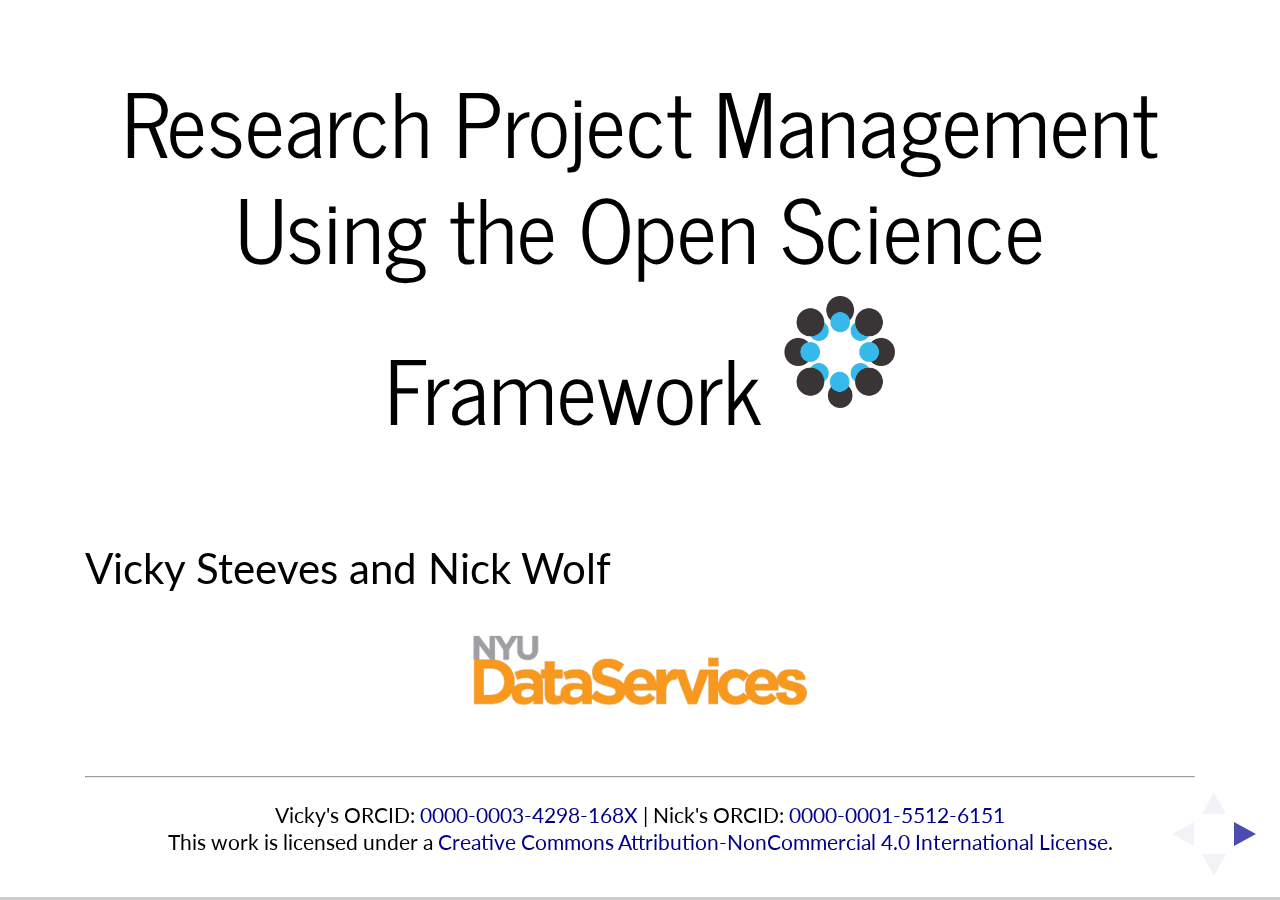
<file: index.html>
<!doctype html>
<html>
	<head>
		<meta charset="utf-8">
		<meta name="viewport" content="width=device-width, initial-scale=1.0, maximum-scale=1.0, user-scalable=no">

		<title>Research Project Management Using the Open Science Framework</title>

		<link rel="stylesheet" href="reveal/css/reveal.css">
		<link rel="stylesheet" href="reveal/css/theme/simple.css">

		<!-- Theme used for syntax highlighting of code -->
		<link rel="stylesheet" href="reveal/lib/css/zenburn.css">

		<!-- Printing and PDF exports -->
		
		<script>
			var link = document.createElement( 'link' );
			link.rel = 'stylesheet';
			link.type = 'text/css';
			link.href = window.location.search.match( /print-pdf/gi ) ? 'reveal/css/print/pdf.css' : 'reveal/css/print/paper.css';
			document.getElementsByTagName( 'head' )[0].appendChild( link );
		</script>
		
	</head>
	<body>
		<div class="reveal">
			<div class="slides">
				
				<!--SLIDE 1-->
				<section>
					<h2>Research Project Management Using the Open Science Framework <img src="imgs/osfLogo.png" width="10%" height="10%"></h2><br/>
					
					<p>Vicky Steeves and Nick Wolf</p>

					<img src="imgs/dataservices.png" width="30%" height="30%" align="middle"><br/>
					
					<div class='footer'>
					<hr/>
					<p>Vicky's ORCID: <a href="http://orcid.org/0000-0003-4298-168X/">0000-0003-4298-168X</a> | Nick's ORCID: <a href="http://orcid.org/0000-0001-5512-6151">0000-0001-5512-6151</a><br/>This work is licensed under a <a rel="license" href="http://creativecommons.org/licenses/by-nc/4.0/">Creative Commons Attribution-NonCommercial 4.0 International License</a>.</p>
					</div>
				</section>
				
				
				<!--SLIDE 2-->
				<section>
					<h3>Benefits and Challenges to Managing and Documenting Project Workflow</h3>
					<ul>
					<li>Enable group collaboration while tracking contributions and controlling access</li>
					<li>Keep track of master copies of files as well as versions and backups</li>
					<li>Gather bird's eye views of resource allocation and time usage</li>
					<li>Allow for simultaneous preparation for data publishing and preservation</li>
					</ul>				
				</section> 
									
				<!--SLIDE 3-->
				<section>
					<h3>What to Look For</h3>
					<ul>
					<li>Web-hosted vs. Self-Host vs. Desktop Environments</li>
					<li>Grant and Project Management Tools vs. File and Research Management vs. Experiment/"Research Process" Management</li>
					<li>Cost/License Products vs. Closed-Source Free Options vs. Open Source/Open Access</li>
					</ul>	
				</section>

				<!--SLIDE 4-->
				<section>
					<h3>What to Look For</h3>
					<br/><p>Whatever option you choose...</p>
					<h3>...beware of tools that do not allow you to export your data!</h3>
					<p>If this software/tool provider disappears, you need to maintain access to your data.</p>
				</section>
				
				<!--SLIDE 5-->
				<section>
					<h2>What is the Open Science Framework?</h2>
					
					<img src="imgs/osfDiagram.png" width="50%" height="50%" style="float:right; margin-left:0.5em;"><br/>
					
					<p>A free and open source project management tool that connects researchers to the tools they are already using to make management easier through the research cycle.</p><br/>
				</section>
	
				<!--SLIDE 6-->
				<section>
						<h2>Why Use OSF?</h2>
						
						<p><ul>
						<li>Preserve your current workflow, file types, and standard operating procedures</li>
						<li>Enhance those workflows by better documentation, sharing, and discovery of your research materials</li>
						<li>Gather together group permissions, various storage options, bibliographic management, and publication in one place</li>
						<li>OSF is the work of a non-profit, the Center for Open Science, dedicated to supporting open science using open-source tools</li>
				</section>

				<!-- SLIDE 7-->
				<section>
						<h2>OSF Integrations with Research Tools</h2>
						
						<img src="imgs/osfConnections.png" width="70%" height="70%">
				</section>
	
				<!--SLIDE 8-->
				<section>
					<h2>Getting Started: OSF at NYU</h2>
					
					<p>Sign up at <a href="http://osf.io/">osf.io</a> using your NetID and create your account. <br/>Click on "Sign In" and at the bottom of the sign-in box, the link for "Login Through Your Institution."</p>
					
					<img src="imgs/osf-institution-signin.png" width="40%" height="40%">
				</section>

				<!--SLIDE 9-->
				<section>
					<h2>Setting Up a Project</h2>
					
					<p class="fragment" data-fragment-index="1">Go to <a href="https://osf.io">https://osf.io</a> or just click "My Projects" on the top bar. <img src="imgs/osfBar.png" width="90%" height="90%"></p>
					
					<p class="fragment" data-fragment-index="2">Click "Create Project" and fill in the form. <img src="imgs/osfCreateProject.png" width="55%" height="55%"></p>
				</section>
				
				<!--SLIDE 10-->
				<section>
					<h2>Don't Be Afraid of How Blank It Looks...</h2>
					
					<img src="imgs/osfBlank.png" width="80%" height="80%">
				</section>

				<!--SLIDE 11-->						
				<section>
					<h2>Let's Add Collaborators</h2>
					
					<p class="fragment" data-fragment-index="1">Click "add" button next to the title of the page. <img src="imgs/osfCollabs.png" width="70%" height="70%"></p>
					<p class="fragment" data-fragment-index="2">Search for the person to your right and add them.<img src="imgs/osfCollabs1.png" width="60%" height="60%"></p>
				</section>

				<!--SLIDE 12-->
				<section>
					<h2>Setting Up Accounts</h2>
					
					<div style="float:left; width:50%">
						<p>Try adding an account of your own by clicking on your profile (top right hand corner), then "Settings," then "Configure Add-on Accounts." Click on "Connect Account" next to an addon.</p>
					</div>
					
					<div style="float:right; width:50%">
						<img src="imgs/osfProfileAddons.png" >
					</div>
				</section>

				<!--SLIDE 13-->
				<section>
					<h2>Back to Your Project: Select Your Project Add-ons</h2>
					
					<p>Go to your project, click "Add-ons" in project navigation.</p>
					
					<img src="imgs/osfProjectAddons.png">
				</section>

				<!--SLIDE 14-->				
				<section>
					<h2>Adding Your Addons</h2>
					
						<p class="fragment" data-fragment-index="1"><img src="imgs/osfProjectAddons1.png" width="90%" height="90%"></p>
						<p class="fragment" data-fragment-index="2"><img src="imgs/osfProjectAddons2.png" width="60%" height="60%"></p>
				</section>		
				
				<!--SLIDE 15-->
				<section>
					<h2>Authorizing Your Addons</h2>
					<p>Read the terms, and agree if you feel comfortable.</p>
					<img src="imgs/osfProjectAddonsTerms.png" width="50%" height="50%">
				</section>		
				
				<!--SLIDE 16-->
				<section>
					<h2>Choose Your Folder</h2>
					<p>Click 'Configure Add-ons' and use the radio buttons to select the folder you wish to import.</p>
					<img src="imgs/osfProjectAddons3.png">
				</section>

				<!--SLIDE 17-->
				<section>
					<h2>Working with Your Files</h3>
					
					<p>Click on "Files" on Your Project Top Menu</p>
					<p>From here, you can:</p>	
						<ul>
							<li>See all files from OSF storage and any configured addons</li>
							<li>Drag and drop files into any kind of storage, OSF or otherwise</li>
							<li>Create folders in OSF storage for better organization</li>
						</ul><br/>
					
						<img src="imgs/osfFiles.png" width="80%" height="80%">
				</section>

				<!--SLIDE 18-->
				<section>
					<h2>Tagging Files</h2>
					
						<p style="font-size:0.7em;">When you click on a file in OSF, it renders right in-browser. On the bottom right is the "tag" field, where you can enter whatever you want.</p>
						<p style="font-size:0.7em;">Try adding 2 tags to your file and compare with the person to your right</p>
					
						<img src="imgs/osfFileTags.png" width="90%" height="90%">
				</section>

				<!--SLIDE 19-->
				<section>
					<h2>Versioning Files</h2>
					
						<p>When you click on a file in OSF storage, you can also see and download all the versions of that file that have been uploaded.</p>
						<p>THE CATCH: The file has to be uploaded with the same name!</p>
					
						<img src="imgs/osfFileVersions.png" width="90%" height="90%">
				</section>

				<!--SLIDE 20-->
				<section>
					<h2>Automating File Uploads/Downloads</h2>
					<p>Now, you use scripts in R or Python to interface with OSF storage. These are the two libraries, one for R, one for Python, that can help you make your workflow more efficient!</p>

					<div style="float:left; width:53%;">
						<p><a href="https://github.com/chartgerink/osfr">OSFR</a>: R library to interface with OSF storage</p> 
<pre><code>devtools::install_github('chartgerink/osfr')
login()</pre></code>

					</div>
					
					<div style="float:right; width:45%;">
						<p><a href="https://github.com/osfclient/osfclient">OSFCLIENT</a>: Python library and command-line client for file storage on OSF</p>
<pre><code>pip install osfclient
osf clone</pre></code>
					</div>
				
				</section>

				<!--SLIDE 21-->
				<section>
					<h2>Documenting with the Wiki</h2>
					
						<img src="imgs/osfWiki.png" width="90%" height="90%">
						
						<p>This also has a robust versioning. And you can compare versions side-by-side.</p>
						<img src="imgs/osfWiki1.png" width="40%" height="40%">
				</section>

				<!--SLIDE 22-->
				<section>
					<h2>Best Practices with the Wiki</h2>
					
						<p>Use the "Home" wiki page as a table of contents listing project goals, personnel, sub-components, and links to important files.</p>
						<img src="imgs/osf-wiki-toc.png" width="70%" height="70%">
				</section>

				<!--SLIDE 23-->
				<section>
					<h2>Components</h2>
					
						<p>Components are essentially "sub-projects" that can have their own set of collaborators, add-ons, and access controls.</p>				
						<img src="imgs/osfComponents.png" width="90%" height="90%">
				</section>

				<!--SLIDE 24-->
				<section>
					<h2>Sharing</h2>
					
					<p>Everything (files, subcomponents, wiki docs) gets a short permalink in OSF.</p><p>That makes it easy to share via e-mail, Twitter, pastebins, etc.</p>
					<p>You can also share projects via a view-only link, including an option to anonymize contributors for blind peer review.</p>
					<img src="imgs/osfShareOnly.png" width="40%" eight="40%">
				</section>

				<!--SLIDE 25-->
				<section>
					<h2>Going Public</h2>
					
						<p>All OSF projects start private. We can make them public when we are ready and reap some benefits, like built-in analytics</p>					
						<img src="imgs/osfAnalytics.png" width="75%" height="75%">>
				</section>

				<!--SLIDE 26-->
				<section>
					<h2>Publishing</h2>
					
					<p>When you want to publish your final product, you <em>register</em> it. All the files are pulled into an archive on OSF storage, and the project becomes read-only.</p>
					
					<p>You can get a DOI for this project, and include it in a "Supplementary Materials Section" of a journal article.</p>
					
						<img src="imgs/osfRegistration.png" width="75%" height="75%">
				</section>

				<!--SLIDE 27-->
				<section>
					<h2>Publishing via <a href="https://cos.io/our-products/osf-preprints/">domain services</a></h2>
					
					<div style="float:left; width:49%">
						<p>All you have to is go to the submission link (e.g. for LISSA, <a href="https://osf.io/preprints/lissa/submit">osf.io/preprints/lissa/submit</a>) and select “Connect to existing OSF project”. You can then designate your front-facing document, and have your entire project seamlessly published into a domain-specific service!</p>
					</div>
					
					<div style="float:right; width:50%">
						<img src="imgs/preprints.png">

					</div>

				</section>

				<!--SLIDE 28-->
				<section>
					<h2>Publishing via <a href="https://cos.io/our-products/osf-preprints/">domain services</a></h2>
					
					<div style="float:left; width:49%">
						<p>This is an example of a project (of mine). I was able to then publish my postprint in LISSA, with all my code, data, and documentation RIGHT BELOW the rendered PDF. This is a powerful way to do openness -- not just free-to-read articles, but holistic and seamless access to EVERYTHING associated with a research project.</p>
					</div>
					
					<div style="float:right; width:50%">
						<img src="imgs/preprints-files.jpeg">

					</div>

				</section>

				<!--SLIDE 29-->
				<section>
					<h2>Where to Get Help</h2>
					
						<p>Nick and I -- we can do 1-1 or small group sessions if you would like. Make an appointment with me via <a href="http://guides.nyu.edu/appointment">this form</a>.</p>
						
					<p>The Center for Open Science published <a href="https://openscience.zendesk.com/hc/en-us">help guides</a> &amp; <a href="https://openscience.zendesk.com/hc/en-us/articles/360019737894-FAQs">FAQs</a> linked on the OSF for you to take advantage of. The <a href="https://www.youtube.com/channel/UCGPlVf8FsQ23BehDLFrQa-g">COS YouTube channel</a> is also a great resource to learn more about the OSF, or other COS initiatives.</p>
				</section>


				<!--SLIDE 30-->
				<section>
					<h2>Thank you! Questions?</h2><br/>
					
					<p>Email us: <a href="mailto:vicky.steeves@nyu.edu">vicky.steeves@nyu.edu</a> & <a href="mailto:nicholas.wolf@nyu.edu">nicholas.wolf@nyu.edu</a></p>
					<p>Learn more about RDM: <a href="http://guides.nyu.edu/data_management">guides.nyu.edu/data_management</a></p>

					<p>Get this presentation: <a href="http://guides.nyu.edu/data_management/resources">guides.nyu.edu/data_management/resources</a></p>
					<p>Make an appointment: <a href="http://guides.nyu.edu/appointment">guides.nyu.edu/appointment</a></p>
					
					<div class='footer'>
						<hr/>
						<p>Vicky's ORCID: <a href="http://orcid.org/0000-0003-4298-168X/">0000-0003-4298-168X</a> | Nick's ORCID: <a href="http://orcid.org/0000-0001-5512-6151">0000-0001-5512-6151</a><br/>
						This work is licensed under a <a rel="license" href="http://creativecommons.org/licenses/by-nc/4.0/">Creative Commons Attribution-NonCommercial 4.0 International License</a>.</p>
					</div>
				</section>
			</div>
		</div>

		<script src="reveal/lib/js/head.min.js"></script>
		<script src="reveal/js/reveal.js"></script>
		
		<script>
		
			// More info https://github.com/hakimel/reveal.js#configuration
			Reveal.initialize({
				history: true,
							// More info https://github.com/hakimel/reveal.js#dependencies
				dependencies: [
					{ src: 'reveal/plugin/markdown/marked.js' },
					{ src: 'reveal/plugin/markdown/markdown.js' },
					{ src: 'reveal/plugin/notes/notes.js', async: true },
					{ src: 'reveal/plugin/highlight/highlight.js', async: true, callback: function() { hljs.initHighlightingOnLoad(); } }
				]
			});
		</script>
	</body>
</html>
</file>
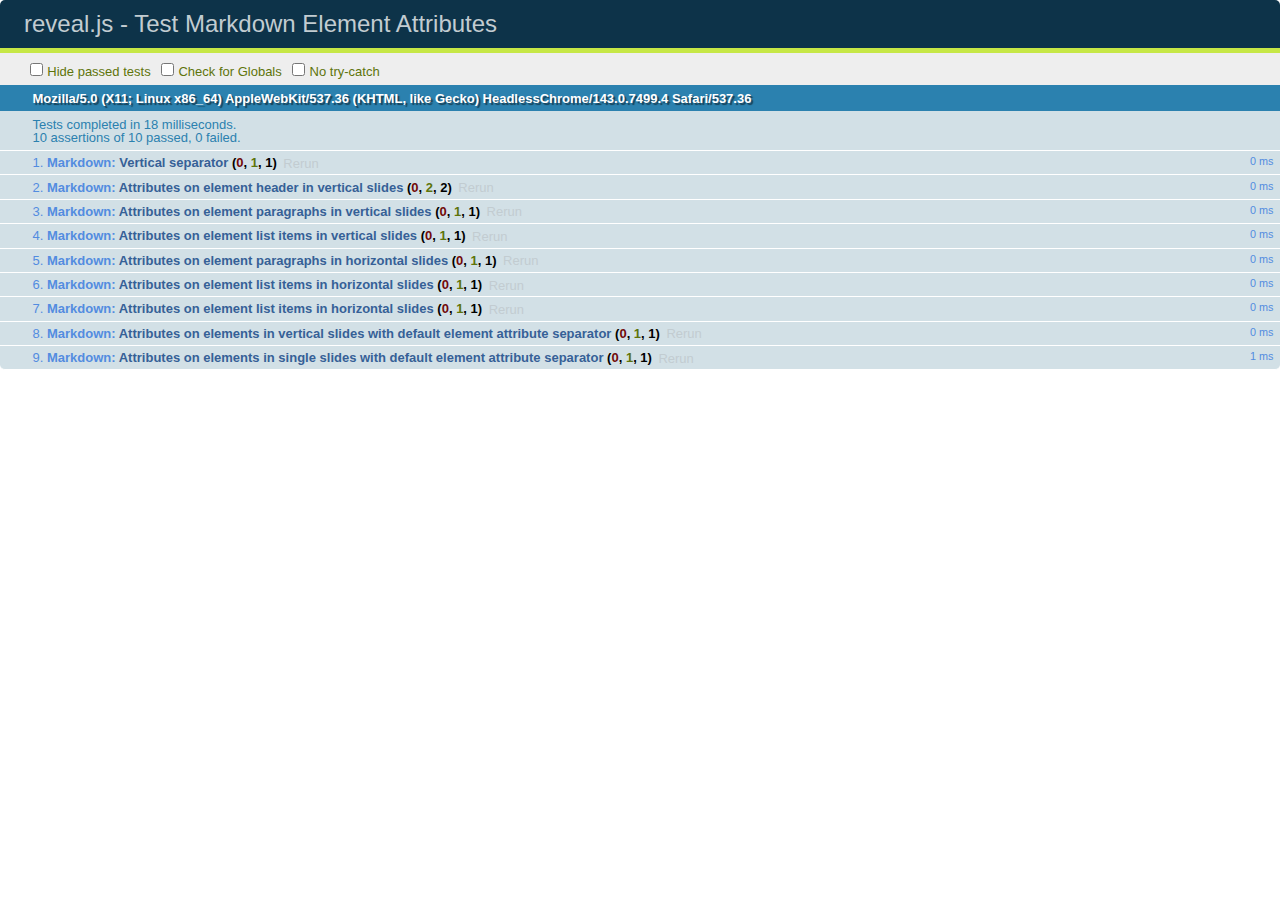
<file: test/test-markdown-element-attributes.html>
<!doctype html>
<html lang="en">

	<head>
		<meta charset="utf-8">

		<title>reveal.js - Test Markdown Element Attributes</title>

		<link rel="stylesheet" href="../css/reveal.css">
		<link rel="stylesheet" href="qunit-1.12.0.css">
	</head>

	<body style="overflow: auto;">

		<div id="qunit"></div>
		<div id="qunit-fixture"></div>

		<div class="reveal" style="display: none;">

			<div class="slides">

				<!-- <section data-markdown="example.md" data-separator="^\n\n\n" data-separator-vertical="^\n\n"></section> -->

				<!-- Slides are separated by newline + three dashes + newline, vertical slides identical but two dashes -->
				<section data-markdown data-separator="^\n---\n$" data-separator-vertical="^\n--\n$" data-element-attributes="{_\s*?([^}]+?)}">>
					<script type="text/template">
						## Slide 1.1
						<!-- {_class="fragment fade-out" data-fragment-index="1"} -->

						--

						## Slide 1.2
						<!-- {_class="fragment shrink"} -->

						Paragraph 1
						<!-- {_class="fragment grow"} -->

						Paragraph 2
						<!-- {_class="fragment grow"} -->

						- list item 1 <!-- {_class="fragment grow"} -->
						- list item 2 <!-- {_class="fragment grow"} -->
						- list item 3 <!-- {_class="fragment grow"} -->


						---

						## Slide 2


						Paragraph 1.2  
						multi-line <!-- {_class="fragment highlight-red"} -->

						Paragraph 2.2 <!-- {_class="fragment highlight-red"} -->

						Paragraph 2.3 <!-- {_class="fragment highlight-red"} -->

						Paragraph 2.4 <!-- {_class="fragment highlight-red"} -->

						- list item 1 <!-- {_class="fragment highlight-green"} -->
						- list item 2<!-- {_class="fragment highlight-green"} -->
						- list item 3<!-- {_class="fragment highlight-green"} -->
						- list item 4
						<!-- {_class="fragment highlight-green"} -->
						- list item 5<!-- {_class="fragment highlight-green"} -->

						Test

						![Example Picture](examples/assets/image2.png)
						<!-- {_class="reveal stretch"} -->

					</script>
				</section>



				<section 	data-markdown data-separator="^\n\n\n"
									data-separator-vertical="^\n\n"
									data-separator-notes="^Note:"
									data-charset="utf-8">
					<script type="text/template">
						# Test attributes in Markdown with default separator
						## Slide 1 Def <!-- .element: class="fragment highlight-red" data-fragment-index="1" -->


						## Slide 2 Def
						<!-- .element: class="fragment highlight-red" -->

					</script>
				</section>

				<section data-markdown>
				  <script type="text/template">
					## Hello world
					A paragraph
					<!-- .element: class="fragment highlight-blue" -->
				  </script>
				</section>

				<section data-markdown>
				  <script type="text/template">
					## Hello world

					Multiple  
					Line
					<!-- .element: class="fragment highlight-blue" -->
				  </script>
				</section>

				<section data-markdown>
				  <script type="text/template">
					## Hello world

					Test<!-- .element: class="fragment highlight-blue" -->

					More Test
				  </script>
				</section>


			</div>

		</div>

		<script src="../lib/js/head.min.js"></script>
		<script src="../js/reveal.js"></script>
		<script src="../plugin/markdown/marked.js"></script>
		<script src="../plugin/markdown/markdown.js"></script>
		<script src="qunit-1.12.0.js"></script>

		<script src="test-markdown-element-attributes.js"></script>

	</body>
</html>
</file>
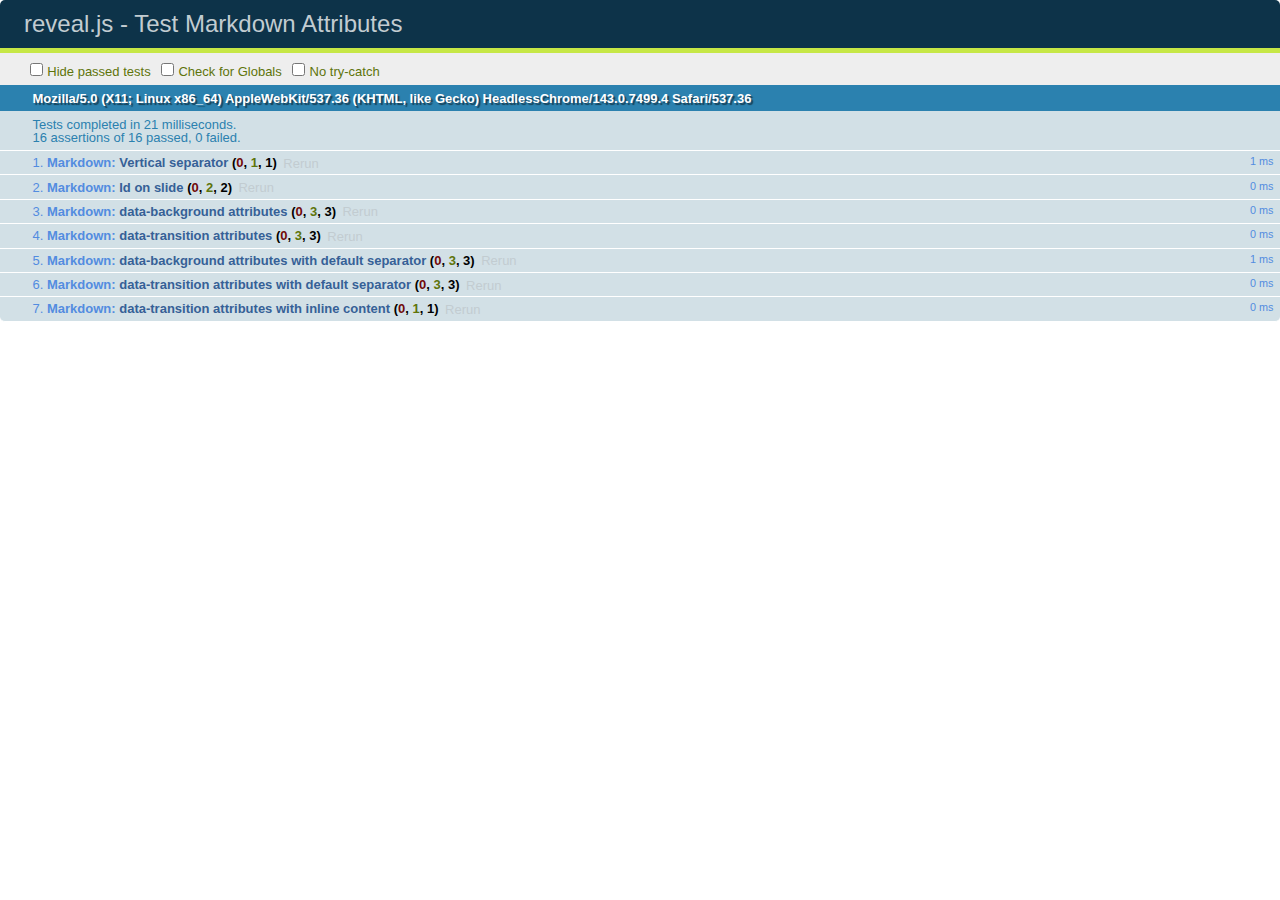
<file: test/test-markdown-slide-attributes.html>
<!doctype html>
<html lang="en">

	<head>
		<meta charset="utf-8">

		<title>reveal.js - Test Markdown Attributes</title>

		<link rel="stylesheet" href="../css/reveal.css">
		<link rel="stylesheet" href="qunit-1.12.0.css">
	</head>

	<body style="overflow: auto;">

		<div id="qunit"></div>
		<div id="qunit-fixture"></div>

		<div class="reveal" style="display: none;">

			<div class="slides">

				<!-- <section data-markdown="example.md" data-separator="^\n\n\n" data-separator-vertical="^\n\n"></section> -->

				<!-- Slides are separated by three lines, vertical slides by two lines, attributes are one any line starting with (spaces and) two dashes -->
				<section 	data-markdown data-separator="^\n\n\n"
									data-separator-vertical="^\n\n"
									data-separator-notes="^Note:"
									data-attributes="--\s(.*?)$"
									data-charset="utf-8">
					<script type="text/template">
						# Test attributes in Markdown
						## Slide 1



						## Slide 2
						<!-- -- id="slide2" data-transition="zoom" data-background="#A0C66B" -->


						## Slide 2.1
						<!-- -- data-background="#ff0000" data-transition="fade" -->


						## Slide 2.2
						[Link to Slide2](#/slide2)



						## Slide 3
						<!-- -- data-transition="zoom" data-background="#C6916B" -->



						## Slide 4
					</script>
				</section>

				<section 	data-markdown data-separator="^\n\n\n"
									data-separator-vertical="^\n\n"
									data-separator-notes="^Note:"
									data-charset="utf-8">
					<script type="text/template">
						# Test attributes in Markdown with default separator
						## Slide 1 Def



						## Slide 2 Def
						<!-- .slide: id="slide2def" data-transition="concave" data-background="#A7C66B" -->


						## Slide 2.1 Def
						<!-- .slide: data-background="#f70000" data-transition="page" -->


						## Slide 2.2 Def
						[Link to Slide2](#/slide2def)



						## Slide 3 Def
						<!-- .slide: data-transition="concave" data-background="#C7916B" -->



						## Slide 4
					</script>
				</section>

				<section data-markdown>
					<script type="text/template">
						<!-- .slide: data-background="#ff0000" -->
						## Hello world
					</script>
				</section>

				<section data-markdown>
					<script type="text/template">
						## Hello world
						<!-- .slide: data-background="#ff0000" -->
					</script>
				</section>

				<section data-markdown>
					<script type="text/template">
						## Hello world

						Test
						<!-- .slide: data-background="#ff0000" -->

						More Test
					</script>
				</section>

			</div>

		</div>

		<script src="../lib/js/head.min.js"></script>
		<script src="../js/reveal.js"></script>
		<script src="../plugin/markdown/marked.js"></script>
		<script src="../plugin/markdown/markdown.js"></script>
		<script src="qunit-1.12.0.js"></script>

		<script src="test-markdown-slide-attributes.js"></script>

	</body>
</html>
</file>
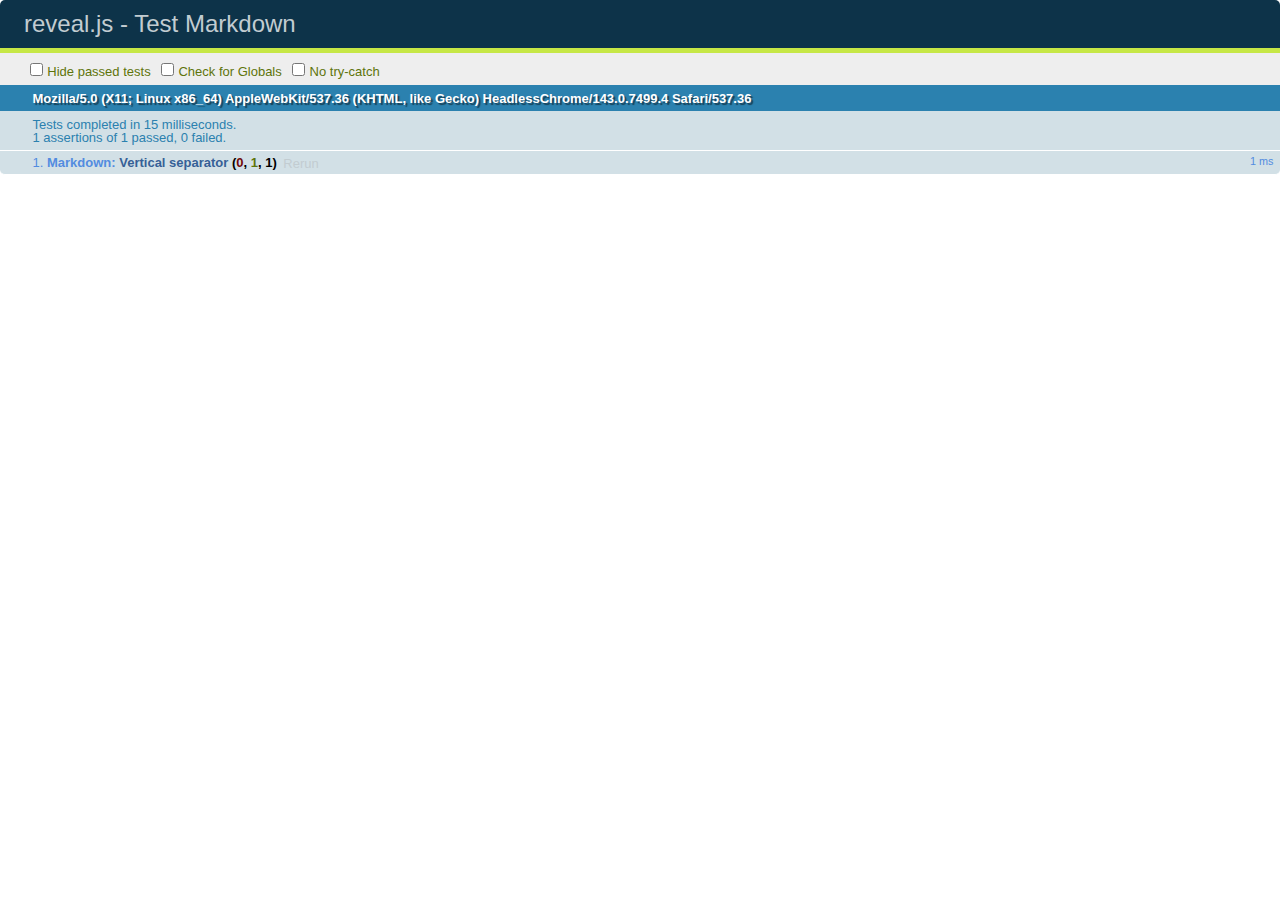
<file: test/test-markdown.html>
<!doctype html>
<html lang="en">

	<head>
		<meta charset="utf-8">

		<title>reveal.js - Test Markdown</title>

		<link rel="stylesheet" href="../css/reveal.css">
		<link rel="stylesheet" href="qunit-1.12.0.css">
	</head>

	<body style="overflow: auto;">

		<div id="qunit"></div>
  		<div id="qunit-fixture"></div>

		<div class="reveal" style="display: none;">

			<div class="slides">

				<!-- <section data-markdown="example.md" data-separator="^\n\n\n" data-separator-vertical="^\n\n"></section> -->

				<!-- Slides are separated by newline + three dashes + newline, vertical slides identical but two dashes -->
				<section data-markdown data-separator="^\n---\n$" data-separator-vertical="^\n--\n$">
					<script type="text/template">
						## Slide 1.1

						--

						## Slide 1.2

						---

						## Slide 2
					</script>
				</section>

			</div>

		</div>

		<script src="../lib/js/head.min.js"></script>
		<script src="../js/reveal.js"></script>
		<script src="../plugin/markdown/marked.js"></script>
		<script src="../plugin/markdown/markdown.js"></script>
		<script src="qunit-1.12.0.js"></script>

		<script src="test-markdown.js"></script>

	</body>
</html>
</file>
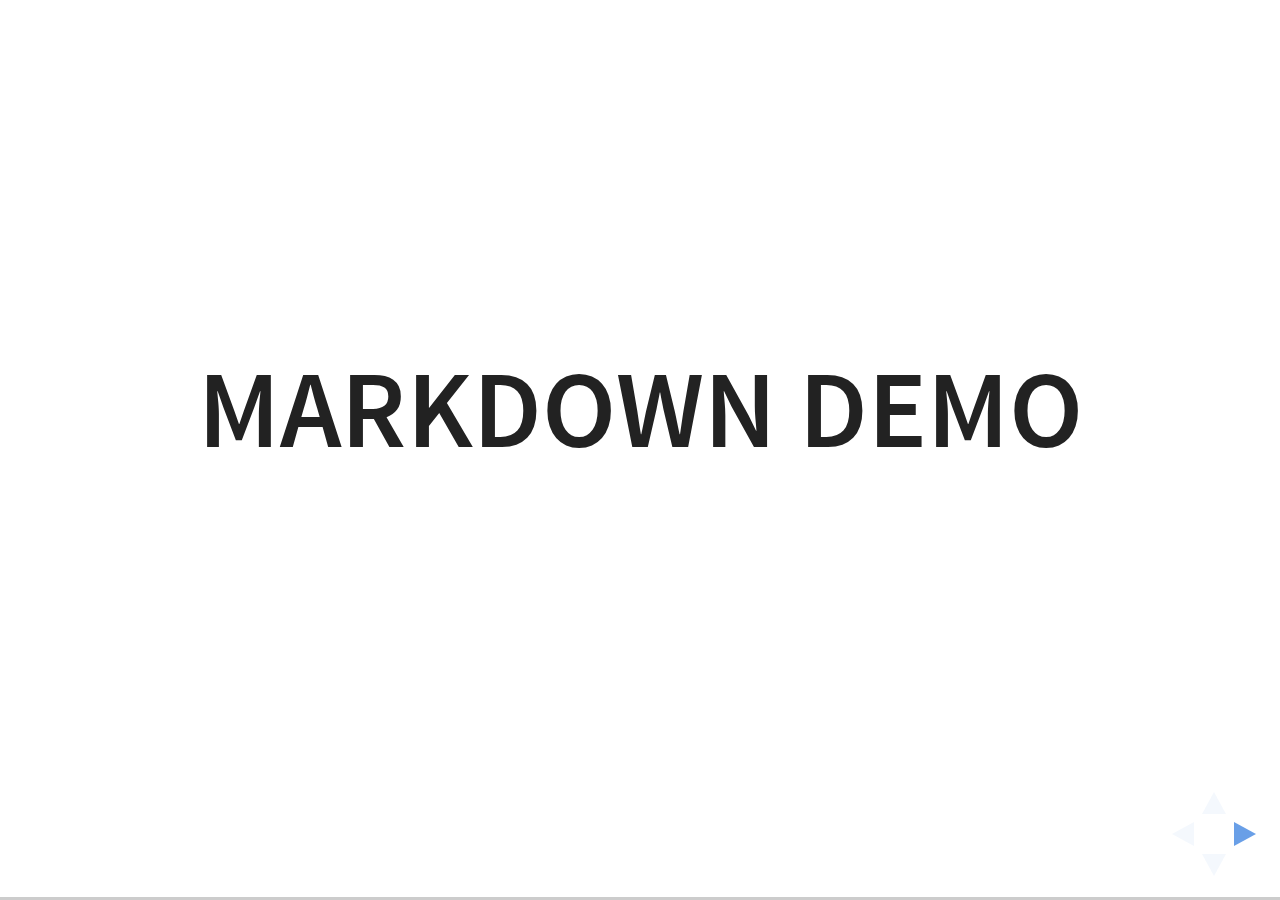
<file: plugin/markdown/example.html>
<!doctype html>
<html lang="en">

	<head>
		<meta charset="utf-8">

		<title>reveal.js - Markdown Demo</title>

		<link rel="stylesheet" href="../../css/reveal.css">
		<link rel="stylesheet" href="../../css/theme/white.css" id="theme">

        <link rel="stylesheet" href="../../lib/css/zenburn.css">
	</head>

	<body>

		<div class="reveal">

			<div class="slides">

                <!-- Use external markdown resource, separate slides by three newlines; vertical slides by two newlines -->
                <section data-markdown="example.md" data-separator="^\n\n\n" data-separator-vertical="^\n\n"></section>

                <!-- Slides are separated by three dashes (quick 'n dirty regular expression) -->
                <section data-markdown data-separator="---">
                    <script type="text/template">
                        ## Demo 1
                        Slide 1
                        ---
                        ## Demo 1
                        Slide 2
                        ---
                        ## Demo 1
                        Slide 3
                    </script>
                </section>

                <!-- Slides are separated by newline + three dashes + newline, vertical slides identical but two dashes -->
                <section data-markdown data-separator="^\n---\n$" data-separator-vertical="^\n--\n$">
                    <script type="text/template">
                        ## Demo 2
                        Slide 1.1

                        --

                        ## Demo 2
                        Slide 1.2

                        ---

                        ## Demo 2
                        Slide 2
                    </script>
                </section>

                <!-- No "extra" slides, since there are no separators defined (so they'll become horizontal rulers) -->
                <section data-markdown>
                    <script type="text/template">
                        A

                        ---

                        B

                        ---

                        C
                    </script>
                </section>

                <!-- Slide attributes -->
                <section data-markdown>
                    <script type="text/template">
                        <!-- .slide: data-background="#000000" -->
                        ## Slide attributes
                    </script>
                </section>

                <!-- Element attributes -->
                <section data-markdown>
                    <script type="text/template">
                        ## Element attributes
                        - Item 1 <!-- .element: class="fragment" data-fragment-index="2" -->
                        - Item 2 <!-- .element: class="fragment" data-fragment-index="1" -->
                    </script>
                </section>

                <!-- Code -->
                <section data-markdown>
                    <script type="text/template">
                        ```php
                        public function foo()
                        {
                            $foo = array(
                                'bar' => 'bar'
                            )
                        }
                        ```
                    </script>
                </section>

            </div>
		</div>

		<script src="../../lib/js/head.min.js"></script>
		<script src="../../js/reveal.js"></script>

		<script>

			Reveal.initialize({
				controls: true,
				progress: true,
				history: true,
				center: true,

				// Optional libraries used to extend on reveal.js
				dependencies: [
					{ src: '../../lib/js/classList.js', condition: function() { return !document.body.classList; } },
					{ src: 'marked.js', condition: function() { return !!document.querySelector( '[data-markdown]' ); } },
                    { src: 'markdown.js', condition: function() { return !!document.querySelector( '[data-markdown]' ); } },
                    { src: '../highlight/highlight.js', async: true, callback: function() { hljs.initHighlightingOnLoad(); } },
					{ src: '../notes/notes.js' }
				]
			});

		</script>

	</body>
</html>
</file>
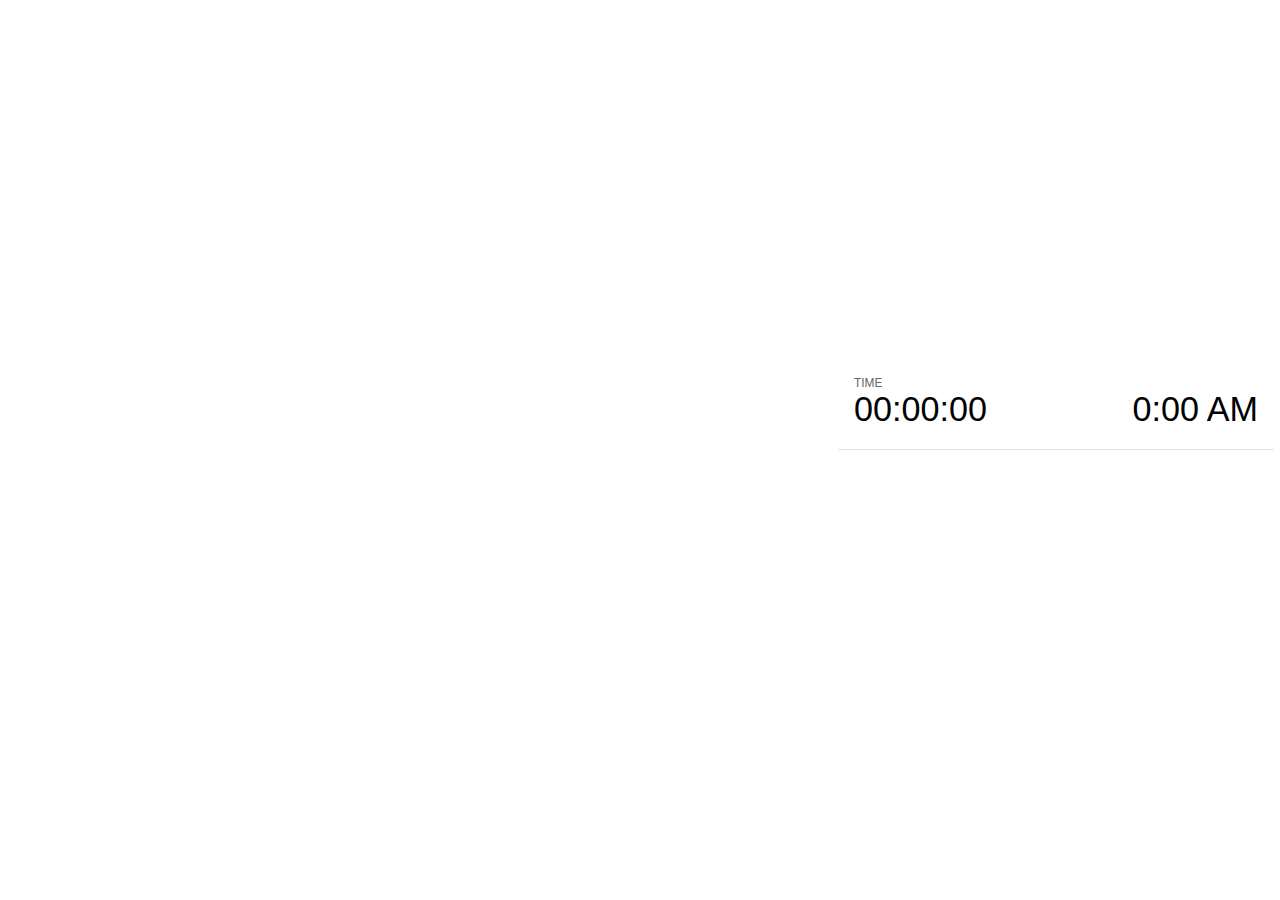
<file: plugin/notes/notes.html>
<!doctype html>
<html lang="en">
	<head>
		<meta charset="utf-8">

		<title>reveal.js - Slide Notes</title>

		<style>
			body {
				font-family: Helvetica;
			}

			#current-slide,
			#upcoming-slide,
			#speaker-controls {
				padding: 6px;
				box-sizing: border-box;
				-moz-box-sizing: border-box;
			}

			#current-slide iframe,
			#upcoming-slide iframe {
				width: 100%;
				height: 100%;
				border: 1px solid #ddd;
			}

			#current-slide .label,
			#upcoming-slide .label {
				position: absolute;
				top: 10px;
				left: 10px;
				font-weight: bold;
				font-size: 14px;
				z-index: 2;
				color: rgba( 255, 255, 255, 0.9 );
			}

			#current-slide {
				position: absolute;
				width: 65%;
				height: 100%;
				top: 0;
				left: 0;
				padding-right: 0;
			}

			#upcoming-slide {
				position: absolute;
				width: 35%;
				height: 40%;
				right: 0;
				top: 0;
			}

			#speaker-controls {
				position: absolute;
				top: 40%;
				right: 0;
				width: 35%;
				height: 60%;
				overflow: auto;

				font-size: 18px;
			}

				.speaker-controls-time.hidden,
				.speaker-controls-notes.hidden {
					display: none;
				}

				.speaker-controls-time .label,
				.speaker-controls-notes .label {
					text-transform: uppercase;
					font-weight: normal;
					font-size: 0.66em;
					color: #666;
					margin: 0;
				}

				.speaker-controls-time {
					border-bottom: 1px solid rgba( 200, 200, 200, 0.5 );
					margin-bottom: 10px;
					padding: 10px 16px;
					padding-bottom: 20px;
					cursor: pointer;
				}

				.speaker-controls-time .reset-button {
					opacity: 0;
					float: right;
					color: #666;
					text-decoration: none;
				}
				.speaker-controls-time:hover .reset-button {
					opacity: 1;
				}

				.speaker-controls-time .timer,
				.speaker-controls-time .clock {
					width: 50%;
					font-size: 1.9em;
				}

				.speaker-controls-time .timer {
					float: left;
				}

				.speaker-controls-time .clock {
					float: right;
					text-align: right;
				}

				.speaker-controls-time span.mute {
					color: #bbb;
				}

				.speaker-controls-notes {
					padding: 10px 16px;
				}

				.speaker-controls-notes .value {
					margin-top: 5px;
					line-height: 1.4;
					font-size: 1.2em;
				}

			.clear {
				clear: both;
			}

			@media screen and (max-width: 1080px) {
				#speaker-controls {
					font-size: 16px;
				}
			}

			@media screen and (max-width: 900px) {
				#speaker-controls {
					font-size: 14px;
				}
			}

			@media screen and (max-width: 800px) {
				#speaker-controls {
					font-size: 12px;
				}
			}

		</style>
	</head>

	<body>

		<div id="current-slide"></div>
		<div id="upcoming-slide"><span class="label">UPCOMING:</span></div>
		<div id="speaker-controls">
			<div class="speaker-controls-time">
				<h4 class="label">Time <span class="reset-button">Click to Reset</span></h4>
				<div class="clock">
					<span class="clock-value">0:00 AM</span>
				</div>
				<div class="timer">
					<span class="hours-value">00</span><span class="minutes-value">:00</span><span class="seconds-value">:00</span>
				</div>
				<div class="clear"></div>
			</div>

			<div class="speaker-controls-notes hidden">
				<h4 class="label">Notes</h4>
				<div class="value"></div>
			</div>
		</div>

		<script src="../../plugin/markdown/marked.js"></script>
		<script>

			(function() {

				var notes,
					notesValue,
					currentState,
					currentSlide,
					upcomingSlide,
					connected = false;

				window.addEventListener( 'message', function( event ) {

					var data = JSON.parse( event.data );

					// The overview mode is only useful to the reveal.js instance
					// where navigation occurs so we don't sync it
					if( data.state ) delete data.state.overview;

					// Messages sent by the notes plugin inside of the main window
					if( data && data.namespace === 'reveal-notes' ) {
						if( data.type === 'connect' ) {
							handleConnectMessage( data );
						}
						else if( data.type === 'state' ) {
							handleStateMessage( data );
						}
					}
					// Messages sent by the reveal.js inside of the current slide preview
					else if( data && data.namespace === 'reveal' ) {
						if( /ready/.test( data.eventName ) ) {
							// Send a message back to notify that the handshake is complete
							window.opener.postMessage( JSON.stringify({ namespace: 'reveal-notes', type: 'connected'} ), '*' );
						}
						else if( /slidechanged|fragmentshown|fragmenthidden|paused|resumed/.test( data.eventName ) && currentState !== JSON.stringify( data.state ) ) {

							window.opener.postMessage( JSON.stringify({ method: 'setState', args: [ data.state ]} ), '*' );

						}
					}

				} );

				/**
				 * Called when the main window is trying to establish a
				 * connection.
				 */
				function handleConnectMessage( data ) {

					if( connected === false ) {
						connected = true;

						setupIframes( data );
						setupKeyboard();
						setupNotes();
						setupTimer();
					}

				}

				/**
				 * Called when the main window sends an updated state.
				 */
				function handleStateMessage( data ) {

					// Store the most recently set state to avoid circular loops
					// applying the same state
					currentState = JSON.stringify( data.state );

					// No need for updating the notes in case of fragment changes
					if ( data.notes ) {
						notes.classList.remove( 'hidden' );
						notesValue.style.whiteSpace = data.whitespace;
						if( data.markdown ) {
							notesValue.innerHTML = marked( data.notes );
						}
						else {
							notesValue.innerHTML = data.notes;
						}
					}
					else {
						notes.classList.add( 'hidden' );
					}

					// Update the note slides
					currentSlide.contentWindow.postMessage( JSON.stringify({ method: 'setState', args: [ data.state ] }), '*' );
					upcomingSlide.contentWindow.postMessage( JSON.stringify({ method: 'setState', args: [ data.state ] }), '*' );
					upcomingSlide.contentWindow.postMessage( JSON.stringify({ method: 'next' }), '*' );

				}

				// Limit to max one state update per X ms
				handleStateMessage = debounce( handleStateMessage, 200 );

				/**
				 * Forward keyboard events to the current slide window.
				 * This enables keyboard events to work even if focus
				 * isn't set on the current slide iframe.
				 */
				function setupKeyboard() {

					document.addEventListener( 'keydown', function( event ) {
						currentSlide.contentWindow.postMessage( JSON.stringify({ method: 'triggerKey', args: [ event.keyCode ] }), '*' );
					} );

				}

				/**
				 * Creates the preview iframes.
				 */
				function setupIframes( data ) {

					var params = [
						'receiver',
						'progress=false',
						'history=false',
						'transition=none',
						'autoSlide=0',
						'backgroundTransition=none'
					].join( '&' );

					var urlSeparator = /\?/.test(data.url) ? '&' : '?';
					var hash = '#/' + data.state.indexh + '/' + data.state.indexv;
					var currentURL = data.url + urlSeparator + params + '&postMessageEvents=true' + hash;
					var upcomingURL = data.url + urlSeparator + params + '&controls=false' + hash;

					currentSlide = document.createElement( 'iframe' );
					currentSlide.setAttribute( 'width', 1280 );
					currentSlide.setAttribute( 'height', 1024 );
					currentSlide.setAttribute( 'src', currentURL );
					document.querySelector( '#current-slide' ).appendChild( currentSlide );

					upcomingSlide = document.createElement( 'iframe' );
					upcomingSlide.setAttribute( 'width', 640 );
					upcomingSlide.setAttribute( 'height', 512 );
					upcomingSlide.setAttribute( 'src', upcomingURL );
					document.querySelector( '#upcoming-slide' ).appendChild( upcomingSlide );

				}

				/**
				 * Setup the notes UI.
				 */
				function setupNotes() {

					notes = document.querySelector( '.speaker-controls-notes' );
					notesValue = document.querySelector( '.speaker-controls-notes .value' );

				}

				/**
				 * Create the timer and clock and start updating them
				 * at an interval.
				 */
				function setupTimer() {

					var start = new Date(),
						timeEl = document.querySelector( '.speaker-controls-time' ),
						clockEl = timeEl.querySelector( '.clock-value' ),
						hoursEl = timeEl.querySelector( '.hours-value' ),
						minutesEl = timeEl.querySelector( '.minutes-value' ),
						secondsEl = timeEl.querySelector( '.seconds-value' );

					function _updateTimer() {

						var diff, hours, minutes, seconds,
							now = new Date();

						diff = now.getTime() - start.getTime();
						hours = Math.floor( diff / ( 1000 * 60 * 60 ) );
						minutes = Math.floor( ( diff / ( 1000 * 60 ) ) % 60 );
						seconds = Math.floor( ( diff / 1000 ) % 60 );

						clockEl.innerHTML = now.toLocaleTimeString( 'en-US', { hour12: true, hour: '2-digit', minute:'2-digit' } );
						hoursEl.innerHTML = zeroPadInteger( hours );
						hoursEl.className = hours > 0 ? '' : 'mute';
						minutesEl.innerHTML = ':' + zeroPadInteger( minutes );
						minutesEl.className = minutes > 0 ? '' : 'mute';
						secondsEl.innerHTML = ':' + zeroPadInteger( seconds );

					}

					// Update once directly
					_updateTimer();

					// Then update every second
					setInterval( _updateTimer, 1000 );

					timeEl.addEventListener( 'click', function() {
						start = new Date();
						_updateTimer();
						return false;
					} );

				}

				function zeroPadInteger( num ) {

					var str = '00' + parseInt( num );
					return str.substring( str.length - 2 );

				}

				/**
				 * Limits the frequency at which a function can be called.
				 */
				function debounce( fn, ms ) {

					var lastTime = 0,
						timeout;

					return function() {

						var args = arguments;
						var context = this;

						clearTimeout( timeout );

						var timeSinceLastCall = Date.now() - lastTime;
						if( timeSinceLastCall > ms ) {
							fn.apply( context, args );
							lastTime = Date.now();
						}
						else {
							timeout = setTimeout( function() {
								fn.apply( context, args );
								lastTime = Date.now();
							}, ms - timeSinceLastCall );
						}

					}

				}

			})();

		</script>
	</body>
</html>
</file>
<file: reveal/css/theme/simple.css>
/**
 * A simple theme for reveal.js presentations, similar
 * to the default theme. The accent color is darkblue.
 *
 * This theme is Copyright (C) 2012 Owen Versteeg, https://github.com/StereotypicalApps. It is MIT licensed.
 * reveal.js is Copyright (C) 2011-2012 Hakim El Hattab, http://hakim.se
 */
@import url(https://fonts.googleapis.com/css?family=News+Cycle:400,700);
@import url(https://fonts.googleapis.com/css?family=Lato:400,700,400italic,700italic);
/*********************************************
 * GLOBAL STYLES
 *********************************************/
body {
  background: #fff;
  background-color: #fff; }

.reveal {
  font-family: "Lato", sans-serif;
  font-size: 36px;
  font-weight: normal;
  color: #000; }

::selection {
  color: #fff;
  background: rgba(0, 0, 0, 0.99);
  text-shadow: none; }

.reveal .slides > section,
.reveal .slides > section > section {
  line-height: 1.3;
  font-weight: inherit; }

/*********************************************
 * HEADERS
 *********************************************/
.reveal h1,
.reveal h2,
.reveal h3,
.reveal h4,
.reveal h5,
.reveal h6 {
  margin: 0 0 20px 0;
  color: #000;
  font-family: "News Cycle", Impact, sans-serif;
  font-weight: normal;
  line-height: 1.2;
  letter-spacing: normal;
  text-transform: none;
  text-shadow: none;
  word-wrap: break-word; }

.reveal h1 {
  font-size: 3.77em; }

.reveal h2 {
  font-size: 2.11em; }

.reveal h3 {
  font-size: 1.55em; }

.reveal h4 {
  font-size: 1em; }

.reveal h1 {
  text-shadow: none; }

/*********************************************
 * OTHER
 *********************************************/
.reveal p {
  margin: 20px 0;
  line-height: 1.3; }

/* Ensure certain elements are never larger than the slide itself */
.reveal img,
.reveal video,
.reveal iframe {
  max-width: 95%;
  max-height: 95%; }

.reveal strong,
.reveal b {
  font-weight: bold; }

.reveal em {
  font-style: italic; }

.reveal ol,
.reveal dl,
.reveal ul {
  display: inline-block;
  text-align: left;
  margin: 0 0 0 1em; }

.reveal ol {
  list-style-type: decimal; }

.reveal ul {
  list-style-type: disc; }

.reveal ul ul {
  list-style-type: square; }

.reveal ul ul ul {
  list-style-type: circle; }

.reveal ul ul,
.reveal ul ol,
.reveal ol ol,
.reveal ol ul {
  display: block;
  margin-left: 40px; }

.reveal dt {
  font-weight: bold; }

.reveal dd {
  margin-left: 40px; }

.reveal q,
.reveal blockquote {
  quotes: none; }

.reveal blockquote {
  display: block;
  position: relative;
  width: 70%;
  margin: 20px auto;
  padding: 5px;
  font-style: italic;
  background: rgba(255, 255, 255, 0.05);
  box-shadow: 0px 0px 2px rgba(0, 0, 0, 0.2); }

.reveal blockquote p:first-child,
.reveal blockquote p:last-child {
  display: inline-block; }

.reveal q {
  font-style: italic; }

.reveal pre {
  display: block;
  position: relative;
  width: 90%;
  margin: 20px auto;
  text-align: left;
  font-size: 0.55em;
  font-family: monospace;
  line-height: 1.2em;
  word-wrap: break-word;
  box-shadow: 0px 0px 6px rgba(0, 0, 0, 0.3); }

.reveal code {
  font-family: monospace; }

.reveal pre code {
  display: block;
  padding: 5px;
  overflow: auto;
  max-height: 400px;
  word-wrap: normal; }

.reveal table {
  margin: auto;
  border-collapse: collapse;
  border-spacing: 0; }

.reveal table th {
  font-weight: bold; }

.reveal table th,
.reveal table td {
  text-align: left;
  padding: 0.2em 0.5em 0.2em 0.5em;
  border-bottom: 1px solid; }

.reveal table th[align="center"],
.reveal table td[align="center"] {
  text-align: center; }

.reveal table th[align="right"],
.reveal table td[align="right"] {
  text-align: right; }

.reveal table tbody tr:last-child th,
.reveal table tbody tr:last-child td {
  border-bottom: none; }

.reveal sup {
  vertical-align: super; }

.reveal sub {
  vertical-align: sub; }

.reveal small {
  display: inline-block;
  font-size: 0.6em;
  line-height: 1.2em;
  vertical-align: top; }

.reveal small * {
  vertical-align: top; }

/*********************************************
 * LINKS
 *********************************************/
.reveal a {
  color: #00008B;
  text-decoration: none;
  -webkit-transition: color .15s ease;
  -moz-transition: color .15s ease;
  transition: color .15s ease; }

.reveal a:hover {
  color: #0000f1;
  text-shadow: none;
  border: none; }

.reveal .roll span:after {
  color: #fff;
  background: #00003f; }

/*********************************************
 * IMAGES
 *********************************************/
.reveal section img {
  margin: 15px 0px;
  background: rgba(255, 255, 255, 0.12);
}

.reveal section img.plain {
  border: 0;
  box-shadow: none; }

.reveal a img {
  -webkit-transition: all .15s linear;
  -moz-transition: all .15s linear;
  transition: all .15s linear; }

.reveal a:hover img {
  background: rgba(255, 255, 255, 0.2);
  border-color: #00008B;
  box-shadow: 0 0 20px rgba(0, 0, 0, 0.55); }

/*********************************************
 * NAVIGATION CONTROLS
 *********************************************/
.reveal .controls .navigate-left,
.reveal .controls .navigate-left.enabled {
  border-right-color: #00008B; }

.reveal .controls .navigate-right,
.reveal .controls .navigate-right.enabled {
  border-left-color: #00008B; }

.reveal .controls .navigate-up,
.reveal .controls .navigate-up.enabled {
  border-bottom-color: #00008B; }

.reveal .controls .navigate-down,
.reveal .controls .navigate-down.enabled {
  border-top-color: #00008B; }

.reveal .controls .navigate-left.enabled:hover {
  border-right-color: #0000f1; }

.reveal .controls .navigate-right.enabled:hover {
  border-left-color: #0000f1; }

.reveal .controls .navigate-up.enabled:hover {
  border-bottom-color: #0000f1; }

.reveal .controls .navigate-down.enabled:hover {
  border-top-color: #0000f1; }

/*********************************************
 * PROGRESS BAR
 *********************************************/
.reveal .progress {
  background: rgba(0, 0, 0, 0.2); }

.reveal .progress span {
  background: #00008B;
  -webkit-transition: width 800ms cubic-bezier(0.26, 0.86, 0.44, 0.985);
  -moz-transition: width 800ms cubic-bezier(0.26, 0.86, 0.44, 0.985);
  transition: width 800ms cubic-bezier(0.26, 0.86, 0.44, 0.985); }
</file>
<file: reveal/lib/css/zenburn.css>
/*

Zenburn style from voldmar.ru (c) Vladimir Epifanov <voldmar@voldmar.ru>
based on dark.css by Ivan Sagalaev

*/

.hljs {
  display: block;
  overflow-x: auto;
  padding: 0.5em;
  background: #3f3f3f;
  color: #dcdcdc;
}

.hljs-keyword,
.hljs-selector-tag,
.hljs-tag {
  color: #e3ceab;
}

.hljs-template-tag {
  color: #dcdcdc;
}

.hljs-number {
  color: #8cd0d3;
}

.hljs-variable,
.hljs-template-variable,
.hljs-attribute {
  color: #efdcbc;
}

.hljs-literal {
  color: #efefaf;
}

.hljs-subst {
  color: #8f8f8f;
}

.hljs-title,
.hljs-name,
.hljs-selector-id,
.hljs-selector-class,
.hljs-section,
.hljs-type {
  color: #efef8f;
}

.hljs-symbol,
.hljs-bullet,
.hljs-link {
  color: #dca3a3;
}

.hljs-deletion,
.hljs-string,
.hljs-built_in,
.hljs-builtin-name {
  color: #cc9393;
}

.hljs-addition,
.hljs-comment,
.hljs-quote,
.hljs-meta {
  color: #7f9f7f;
}


.hljs-emphasis {
  font-style: italic;
}

.hljs-strong {
  font-weight: bold;
}
</file>
<file: css/theme/white.css>
/**
 * White theme for reveal.js. This is the opposite of the 'black' theme.
 *
 * By Hakim El Hattab, http://hakim.se
 */
@import url(../../lib/font/source-sans-pro/source-sans-pro.css);
section.has-dark-background, section.has-dark-background h1, section.has-dark-background h2, section.has-dark-background h3, section.has-dark-background h4, section.has-dark-background h5, section.has-dark-background h6 {
  color: #fff; }

/*********************************************
 * GLOBAL STYLES
 *********************************************/
body {
  background: #fff;
  background-color: #fff; }

.reveal {
  font-family: "Source Sans Pro", Helvetica, sans-serif;
  font-size: 38px;
  font-weight: normal;
  color: #222; }

::selection {
  color: #fff;
  background: #98bdef;
  text-shadow: none; }

.reveal .slides > section,
.reveal .slides > section > section {
  line-height: 1.3;
  font-weight: inherit; }

/*********************************************
 * HEADERS
 *********************************************/
.reveal h1,
.reveal h2,
.reveal h3,
.reveal h4,
.reveal h5,
.reveal h6 {
  margin: 0 0 20px 0;
  color: #222;
  font-family: "Source Sans Pro", Helvetica, sans-serif;
  font-weight: 600;
  line-height: 1.2;
  letter-spacing: normal;
  text-transform: uppercase;
  text-shadow: none;
  word-wrap: break-word; }

.reveal h1 {
  font-size: 2.5em; }

.reveal h2 {
  font-size: 1.6em; }

.reveal h3 {
  font-size: 1.3em; }

.reveal h4 {
  font-size: 1em; }

.reveal h1 {
  text-shadow: none; }

/*********************************************
 * OTHER
 *********************************************/
.reveal p {
  margin: 20px 0;
  line-height: 1.3; }

/* Ensure certain elements are never larger than the slide itself */
.reveal img,
.reveal video,
.reveal iframe {
  max-width: 95%;
  max-height: 95%; }

.reveal strong,
.reveal b {
  font-weight: bold; }

.reveal em {
  font-style: italic; }

.reveal ol,
.reveal dl,
.reveal ul {
  display: inline-block;
  text-align: left;
  margin: 0 0 0 1em; }

.reveal ol {
  list-style-type: decimal; }

.reveal ul {
  list-style-type: disc; }

.reveal ul ul {
  list-style-type: square; }

.reveal ul ul ul {
  list-style-type: circle; }

.reveal ul ul,
.reveal ul ol,
.reveal ol ol,
.reveal ol ul {
  display: block;
  margin-left: 40px; }

.reveal dt {
  font-weight: bold; }

.reveal dd {
  margin-left: 40px; }

.reveal q,
.reveal blockquote {
  quotes: none; }

.reveal blockquote {
  display: block;
  position: relative;
  width: 70%;
  margin: 20px auto;
  padding: 5px;
  font-style: italic;
  background: rgba(255, 255, 255, 0.05);
  box-shadow: 0px 0px 2px rgba(0, 0, 0, 0.2); }

.reveal blockquote p:first-child,
.reveal blockquote p:last-child {
  display: inline-block; }

.reveal q {
  font-style: italic; }

.reveal pre {
  display: block;
  position: relative;
  width: 90%;
  margin: 20px auto;
  text-align: left;
  font-size: 0.55em;
  font-family: monospace;
  line-height: 1.2em;
  word-wrap: break-word;
  box-shadow: 0px 0px 6px rgba(0, 0, 0, 0.3); }

.reveal code {
  font-family: monospace; }

.reveal pre code {
  display: block;
  padding: 5px;
  overflow: auto;
  max-height: 400px;
  word-wrap: normal; }

.reveal table {
  margin: auto;
  border-collapse: collapse;
  border-spacing: 0; }

.reveal table th {
  font-weight: bold; }

.reveal table th,
.reveal table td {
  text-align: left;
  padding: 0.2em 0.5em 0.2em 0.5em;
  border-bottom: 1px solid; }

.reveal table th[align="center"],
.reveal table td[align="center"] {
  text-align: center; }

.reveal table th[align="right"],
.reveal table td[align="right"] {
  text-align: right; }

.reveal table tbody tr:last-child th,
.reveal table tbody tr:last-child td {
  border-bottom: none; }

.reveal sup {
  vertical-align: super; }

.reveal sub {
  vertical-align: sub; }

.reveal small {
  display: inline-block;
  font-size: 0.6em;
  line-height: 1.2em;
  vertical-align: top; }

.reveal small * {
  vertical-align: top; }

/*********************************************
 * LINKS
 *********************************************/
.reveal a {
  color: #2a76dd;
  text-decoration: none;
  -webkit-transition: color .15s ease;
  -moz-transition: color .15s ease;
  transition: color .15s ease; }

.reveal a:hover {
  color: #6ca0e8;
  text-shadow: none;
  border: none; }

.reveal .roll span:after {
  color: #fff;
  background: #1a53a1; }

/*********************************************
 * IMAGES
 *********************************************/
.reveal section img {
  margin: 15px 0px;
  background: rgba(255, 255, 255, 0.12);
  border: 4px solid #222;
  box-shadow: 0 0 10px rgba(0, 0, 0, 0.15); }

.reveal section img.plain {
  border: 0;
  box-shadow: none; }

.reveal a img {
  -webkit-transition: all .15s linear;
  -moz-transition: all .15s linear;
  transition: all .15s linear; }

.reveal a:hover img {
  background: rgba(255, 255, 255, 0.2);
  border-color: #2a76dd;
  box-shadow: 0 0 20px rgba(0, 0, 0, 0.55); }

/*********************************************
 * NAVIGATION CONTROLS
 *********************************************/
.reveal .controls .navigate-left,
.reveal .controls .navigate-left.enabled {
  border-right-color: #2a76dd; }

.reveal .controls .navigate-right,
.reveal .controls .navigate-right.enabled {
  border-left-color: #2a76dd; }

.reveal .controls .navigate-up,
.reveal .controls .navigate-up.enabled {
  border-bottom-color: #2a76dd; }

.reveal .controls .navigate-down,
.reveal .controls .navigate-down.enabled {
  border-top-color: #2a76dd; }

.reveal .controls .navigate-left.enabled:hover {
  border-right-color: #6ca0e8; }

.reveal .controls .navigate-right.enabled:hover {
  border-left-color: #6ca0e8; }

.reveal .controls .navigate-up.enabled:hover {
  border-bottom-color: #6ca0e8; }

.reveal .controls .navigate-down.enabled:hover {
  border-top-color: #6ca0e8; }

/*********************************************
 * PROGRESS BAR
 *********************************************/
.reveal .progress {
  background: rgba(0, 0, 0, 0.2); }

.reveal .progress span {
  background: #2a76dd;
  -webkit-transition: width 800ms cubic-bezier(0.26, 0.86, 0.44, 0.985);
  -moz-transition: width 800ms cubic-bezier(0.26, 0.86, 0.44, 0.985);
  transition: width 800ms cubic-bezier(0.26, 0.86, 0.44, 0.985); }
</file>
<file: lib/css/zenburn.css>
/*

Zenburn style from voldmar.ru (c) Vladimir Epifanov <voldmar@voldmar.ru>
based on dark.css by Ivan Sagalaev

*/

.hljs {
  display: block;
  overflow-x: auto;
  padding: 0.5em;
  background: #3f3f3f;
  color: #dcdcdc;
}

.hljs-keyword,
.hljs-selector-tag,
.hljs-tag {
  color: #e3ceab;
}

.hljs-template-tag {
  color: #dcdcdc;
}

.hljs-number {
  color: #8cd0d3;
}

.hljs-variable,
.hljs-template-variable,
.hljs-attribute {
  color: #efdcbc;
}

.hljs-literal {
  color: #efefaf;
}

.hljs-subst {
  color: #8f8f8f;
}

.hljs-title,
.hljs-name,
.hljs-selector-id,
.hljs-selector-class,
.hljs-section,
.hljs-type {
  color: #efef8f;
}

.hljs-symbol,
.hljs-bullet,
.hljs-link {
  color: #dca3a3;
}

.hljs-deletion,
.hljs-string,
.hljs-built_in,
.hljs-builtin-name {
  color: #cc9393;
}

.hljs-addition,
.hljs-comment,
.hljs-quote,
.hljs-meta {
  color: #7f9f7f;
}


.hljs-emphasis {
  font-style: italic;
}

.hljs-strong {
  font-weight: bold;
}
</file>
<file: test/qunit-1.12.0.css>
/**
 * QUnit v1.12.0 - A JavaScript Unit Testing Framework
 *
 * http://qunitjs.com
 *
 * Copyright 2012 jQuery Foundation and other contributors
 * Released under the MIT license.
 * http://jquery.org/license
 */

/** Font Family and Sizes */

#qunit-tests, #qunit-header, #qunit-banner, #qunit-testrunner-toolbar, #qunit-userAgent, #qunit-testresult {
	font-family: "Helvetica Neue Light", "HelveticaNeue-Light", "Helvetica Neue", Calibri, Helvetica, Arial, sans-serif;
}

#qunit-testrunner-toolbar, #qunit-userAgent, #qunit-testresult, #qunit-tests li { font-size: small; }
#qunit-tests { font-size: smaller; }


/** Resets */

#qunit-tests, #qunit-header, #qunit-banner, #qunit-userAgent, #qunit-testresult, #qunit-modulefilter {
	margin: 0;
	padding: 0;
}


/** Header */

#qunit-header {
	padding: 0.5em 0 0.5em 1em;

	color: #8699a4;
	background-color: #0d3349;

	font-size: 1.5em;
	line-height: 1em;
	font-weight: normal;

	border-radius: 5px 5px 0 0;
	-moz-border-radius: 5px 5px 0 0;
	-webkit-border-top-right-radius: 5px;
	-webkit-border-top-left-radius: 5px;
}

#qunit-header a {
	text-decoration: none;
	color: #c2ccd1;
}

#qunit-header a:hover,
#qunit-header a:focus {
	color: #fff;
}

#qunit-testrunner-toolbar label {
	display: inline-block;
	padding: 0 .5em 0 .1em;
}

#qunit-banner {
	height: 5px;
}

#qunit-testrunner-toolbar {
	padding: 0.5em 0 0.5em 2em;
	color: #5E740B;
	background-color: #eee;
	overflow: hidden;
}

#qunit-userAgent {
	padding: 0.5em 0 0.5em 2.5em;
	background-color: #2b81af;
	color: #fff;
	text-shadow: rgba(0, 0, 0, 0.5) 2px 2px 1px;
}

#qunit-modulefilter-container {
	float: right;
}

/** Tests: Pass/Fail */

#qunit-tests {
	list-style-position: inside;
}

#qunit-tests li {
	padding: 0.4em 0.5em 0.4em 2.5em;
	border-bottom: 1px solid #fff;
	list-style-position: inside;
}

#qunit-tests.hidepass li.pass, #qunit-tests.hidepass li.running  {
	display: none;
}

#qunit-tests li strong {
	cursor: pointer;
}

#qunit-tests li a {
	padding: 0.5em;
	color: #c2ccd1;
	text-decoration: none;
}
#qunit-tests li a:hover,
#qunit-tests li a:focus {
	color: #000;
}

#qunit-tests li .runtime {
	float: right;
	font-size: smaller;
}

.qunit-assert-list {
	margin-top: 0.5em;
	padding: 0.5em;

	background-color: #fff;

	border-radius: 5px;
	-moz-border-radius: 5px;
	-webkit-border-radius: 5px;
}

.qunit-collapsed {
	display: none;
}

#qunit-tests table {
	border-collapse: collapse;
	margin-top: .2em;
}

#qunit-tests th {
	text-align: right;
	vertical-align: top;
	padding: 0 .5em 0 0;
}

#qunit-tests td {
	vertical-align: top;
}

#qunit-tests pre {
	margin: 0;
	white-space: pre-wrap;
	word-wrap: break-word;
}

#qunit-tests del {
	background-color: #e0f2be;
	color: #374e0c;
	text-decoration: none;
}

#qunit-tests ins {
	background-color: #ffcaca;
	color: #500;
	text-decoration: none;
}

/*** Test Counts */

#qunit-tests b.counts                       { color: black; }
#qunit-tests b.passed                       { color: #5E740B; }
#qunit-tests b.failed                       { color: #710909; }

#qunit-tests li li {
	padding: 5px;
	background-color: #fff;
	border-bottom: none;
	list-style-position: inside;
}

/*** Passing Styles */

#qunit-tests li li.pass {
	color: #3c510c;
	background-color: #fff;
	border-left: 10px solid #C6E746;
}

#qunit-tests .pass                          { color: #528CE0; background-color: #D2E0E6; }
#qunit-tests .pass .test-name               { color: #366097; }

#qunit-tests .pass .test-actual,
#qunit-tests .pass .test-expected           { color: #999999; }

#qunit-banner.qunit-pass                    { background-color: #C6E746; }

/*** Failing Styles */

#qunit-tests li li.fail {
	color: #710909;
	background-color: #fff;
	border-left: 10px solid #EE5757;
	white-space: pre;
}

#qunit-tests > li:last-child {
	border-radius: 0 0 5px 5px;
	-moz-border-radius: 0 0 5px 5px;
	-webkit-border-bottom-right-radius: 5px;
	-webkit-border-bottom-left-radius: 5px;
}

#qunit-tests .fail                          { color: #000000; background-color: #EE5757; }
#qunit-tests .fail .test-name,
#qunit-tests .fail .module-name             { color: #000000; }

#qunit-tests .fail .test-actual             { color: #EE5757; }
#qunit-tests .fail .test-expected           { color: green;   }

#qunit-banner.qunit-fail                    { background-color: #EE5757; }


/** Result */

#qunit-testresult {
	padding: 0.5em 0.5em 0.5em 2.5em;

	color: #2b81af;
	background-color: #D2E0E6;

	border-bottom: 1px solid white;
}
#qunit-testresult .module-name {
	font-weight: bold;
}

/** Fixture */

#qunit-fixture {
	position: absolute;
	top: -10000px;
	left: -10000px;
	width: 1000px;
	height: 1000px;
}
</file>
